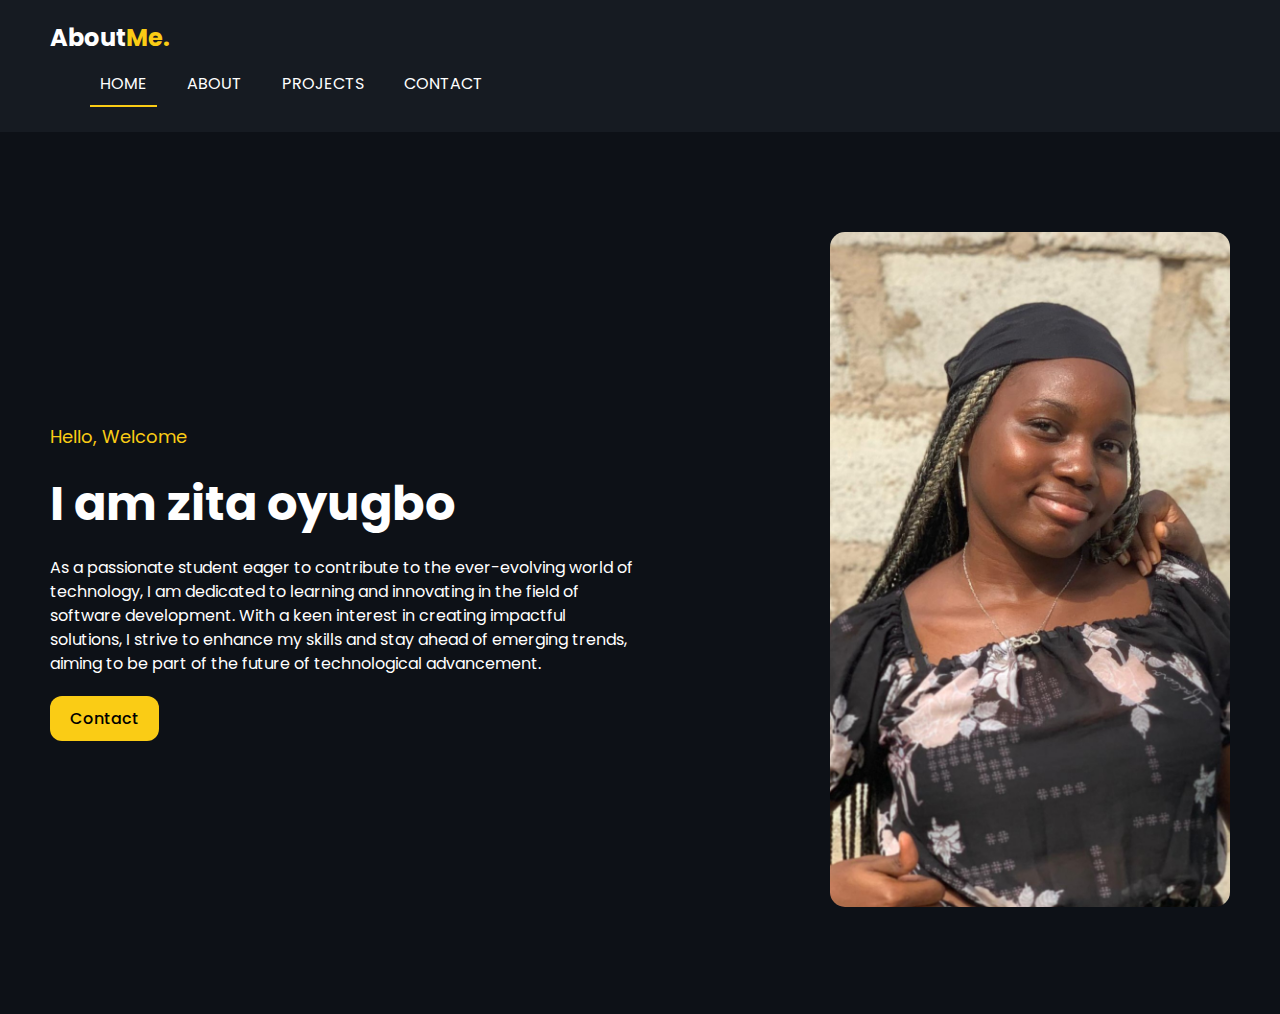
<file: index.html>
<!DOCTYPE html>
<html lang="en">
<head>
    <meta charset="UTF-8">
    <meta name="viewport" content="width=device-width, initial-scale=1.0">
    <title>About Me</title>
    <link rel="stylesheet" href="">
    <link href="https://fonts.googleapis.com/css2?family=Poppins:wght@300;400;700&display=swap" rel="stylesheet">
    <style>
        body {
            margin: 0;
            font-family: 'Poppins', sans-serif;
            background-color: #0d1117;
            color: #ffffff;
        }
        header {
            background-color: #161b22;
            padding: 20px 50px;
            display: flex;
            justify-content: space-between;
            align-items: center;
        }
        .logo {
            font-size: 24px;
            font-weight: bold;
        }
        .logo span {
            color: #facc15;
        }
        nav ul {
            list-style: none;
            display: flex;
            gap: 20px;
        }
        nav ul li {
            display: inline;
        }
        nav ul li a {
            text-decoration: none;
            color: #ffffff;
            font-weight: 400;
            padding: 10px;
        }
        nav ul li a.active {
            border-bottom: 2px solid #facc15;
        }
        .hero {
            display: flex;
            justify-content: space-between;
            align-items: center;
            padding: 100px 50px;
        }
        .hero-content {
            max-width: 50%;
        }
        .welcome {
            color: #facc15;
            font-size: 18px;
        }
        h1 {
            font-size: 48px;
            margin: 10px 0;
        }
        .description {
            font-size: 16px;
            line-height: 1.5;
            margin-bottom: 20px;
        }
        .contact-btn {
            background-color: #facc15;
            color: #000;
            font-weight: 500;
            font-family: 'Poppins', sans-serif;
            padding: 10px 20px;
            border-radius: 12px;
            border: none;
            font-size: 16px;
            cursor: pointer;
        }
        .hero-image img {
            border-radius: 15px;
            max-width: 400px;
        }
    </style>
</head>
<body>
    <header>
        <nav>
            <div class="logo">About<span>Me.</span></div>
            <ul>
                <li><a href="#" class="active">HOME</a></li>
                <li><a href="about.html">ABOUT</a></li>
            
                <li><a href="portfolio.html">PROJECTS</a></li>
            
                <li><a href="contact.html">CONTACT</a></li>
            </ul>
        </nav>
    </header>

    <section class="hero">
        <div class="hero-content">
            <p class="welcome">Hello, Welcome</p>
            <h1>I am zita oyugbo</h1>
            <p class="description">As a passionate student eager to contribute to the ever-evolving world of technology, I am dedicated to learning and innovating in the field of software development. With a keen interest in creating impactful solutions, I strive to enhance my skills and stay ahead of emerging trends, aiming to be part of the future of technological advancement.</p>
            <button class="contact-btn" onclick="window.location.href='contact.html'">Contact</button>

        </div>
        <div class="hero-image">
            <img src="potfolio pic.jpg" alt="Zita Oyugbo">
        </div>
    </section>
</body>
</html>
</file>
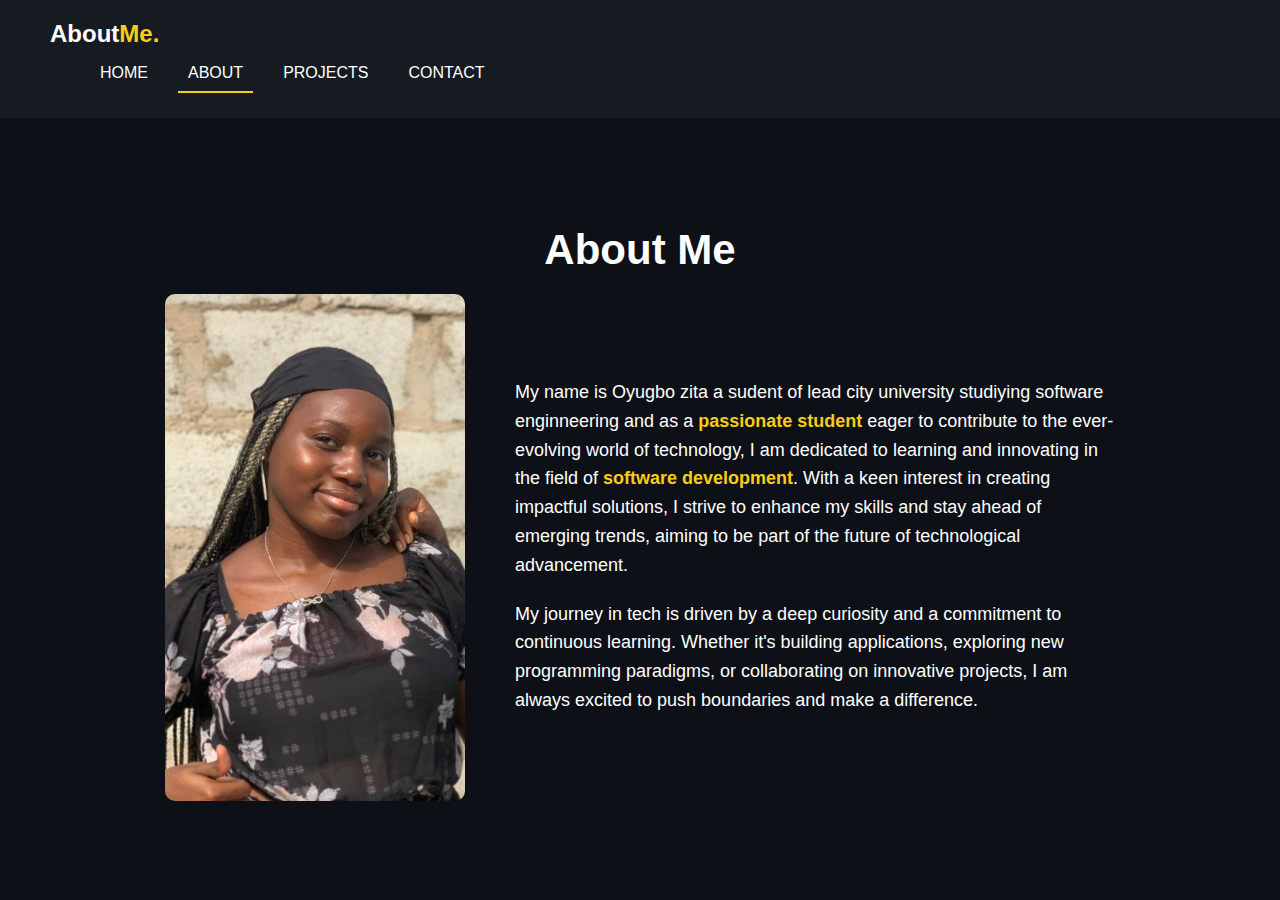
<file: about.html>
<!DOCTYPE html>
<html lang="en">
<head>
    <meta charset="UTF-8">
    <meta name="viewport" content="width=device-width, initial-scale=1.0">
    <title>Document</title>
</head>
<body onload="fadeInContent()">
    <style>
         body {
            margin: 0;
            font-family: 'Poppins', sans-serif;
            background-color: #0d1117;
            color: #ffffff;
        }
        header {
            background-color: #161b22;
            padding: 20px 50px;
            display: flex;
            justify-content: space-between;
            align-items: center;
        }
        .logo {
            font-size: 24px;
            font-weight: bold;
        }
        .logo span {
            color: #facc15;
        }
        nav ul {
            list-style: none;
            display: flex;
            gap: 20px;
        }
        nav ul li {
            display: inline;
        }
        nav ul li a {
            text-decoration: none;
            color: #ffffff;
            font-weight: 400;
            padding: 10px;
        }
        nav ul li a.active {
            border-bottom: 2px solid #facc15;
        }
        .about {
            padding: 80px 50px;
            text-align: center;
        }
        .about h1 {
            font-size: 42px;
            margin-bottom: 20px;
        }
        .about-content {
            display: flex;
            justify-content: center;
            align-items: center;
            gap: 50px;
            max-width: 1000px;
            margin: auto;
            text-align: left;
        }
        .about-content img {
            width: 300px;
            border-radius: 10px;
        }
        .about-text {
            max-width: 600px;
        }
        .about-text p {
            font-size: 18px;
            line-height: 1.6;
            margin-bottom: 20px;
        }
        .about-text .highlight {
            color: #facc15;
            font-weight: bold;
        }
        .fade-in {
            opacity: 1 !important;
            transform: translateX(0) !important;
        }
    </style>
    <header>
        <nav>
            <div class="logo">About<span>Me.</span></div>
            <ul>
                <li><a href="index.html" >HOME</a></li>
                <li><a href="about.html" class="active">ABOUT</a></li>
            
                <li><a href="portfolio.html">PROJECTS</a></li>
            
                <li><a href="contact.html">CONTACT</a></li>
            </ul>
        </nav>
    </header>


    <section class="about" id="about-section">
        <h1>About Me</h1>
        <div class="about-content">
            <img src="potfolio pic.jpg" alt="Profile Picture" id="about-image">
            <div class="about-text" id="about-text">
                <p>My name is Oyugbo zita a sudent of lead city university studiying software enginneering and as a <span class="highlight">passionate student</span> eager to contribute to the ever-evolving world of technology, I am dedicated to learning and innovating in the field of <span class="highlight">software development</span>. With a keen interest in creating impactful solutions, I strive to enhance my skills and stay ahead of emerging trends, aiming to be part of the future of technological advancement.</p>
                <p>My journey in tech is driven by a deep curiosity and a commitment to continuous learning. Whether it's building applications, exploring new programming paradigms, or collaborating on innovative projects, I am always excited to push boundaries and make a difference.</p>
            </div>
        </div>
    </section>
<script>
function fadeInContent() {
            document.getElementById("about-section").classList.add("fade-in");
            document.getElementById("about-image").classList.add("fade-in");
            document.getElementById("about-text").classList.add("fade-in");
        }
    </script>
</body>
</html>
</file>
